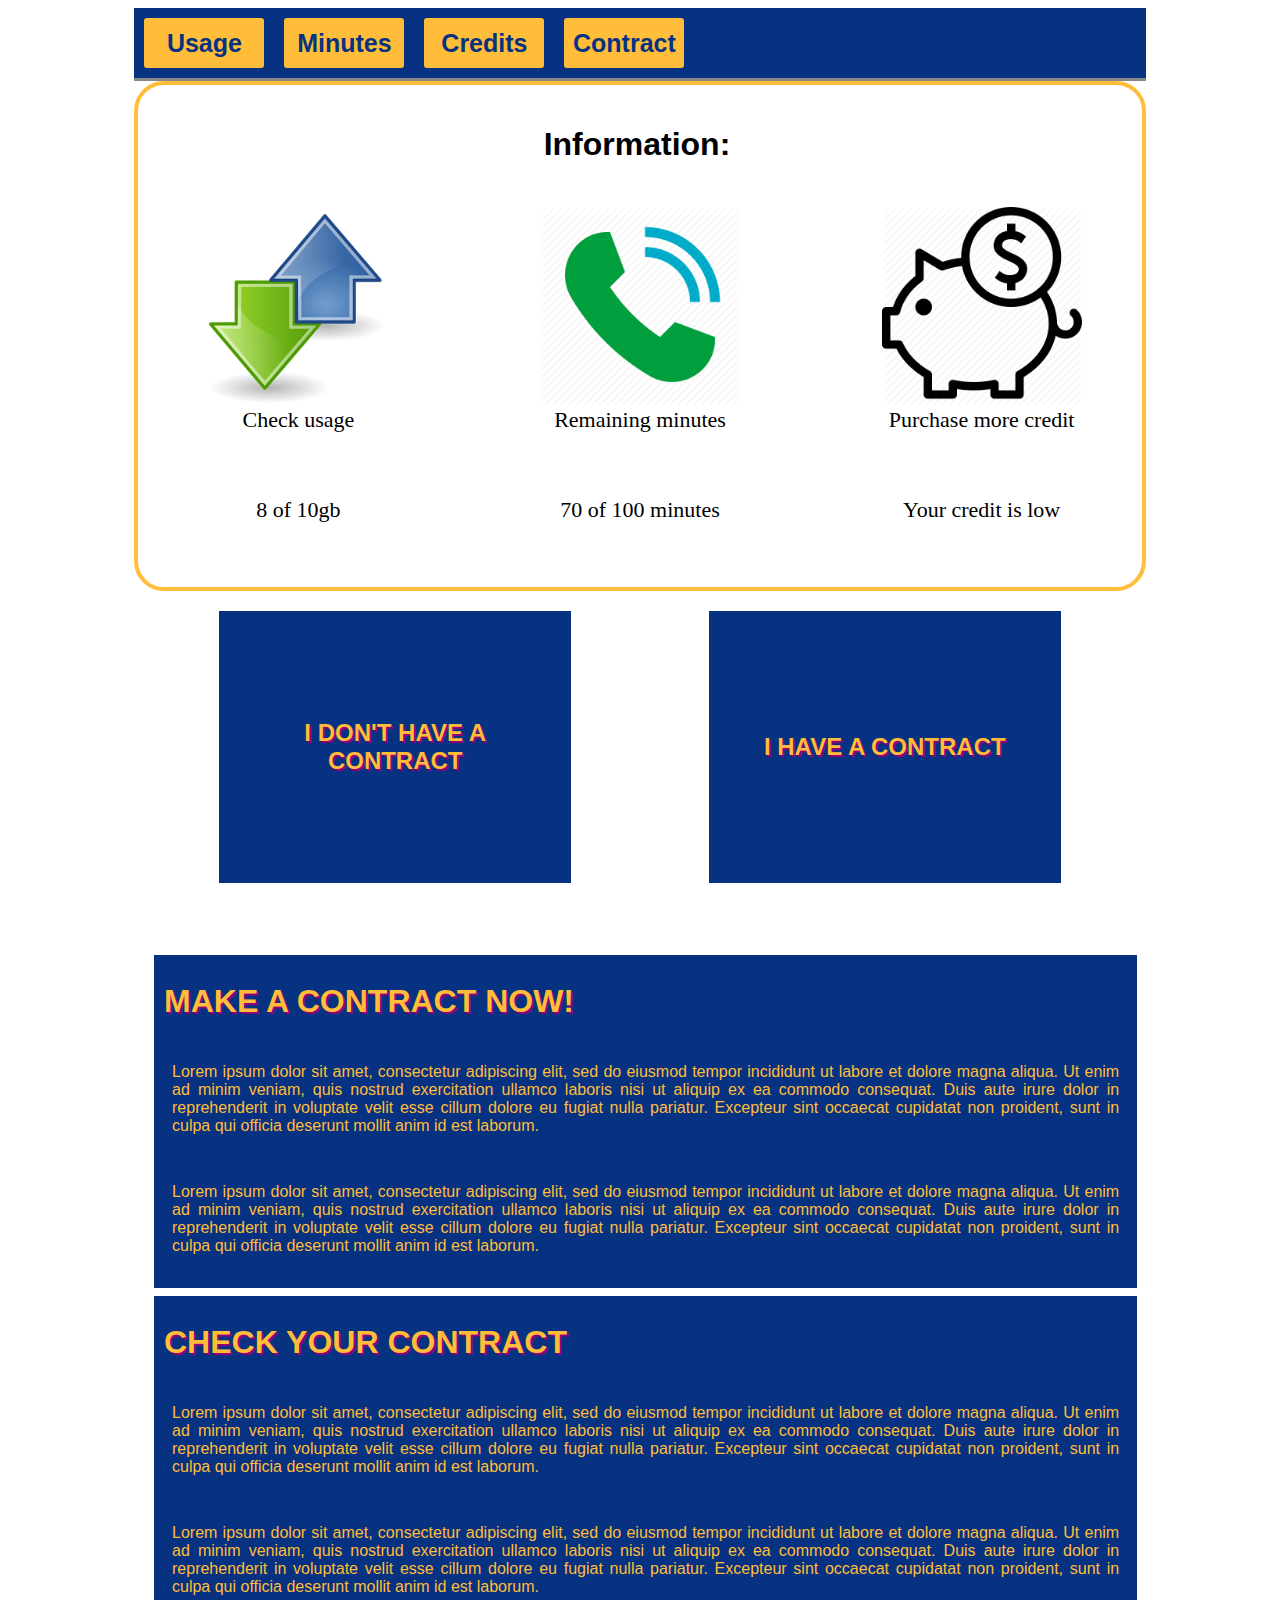
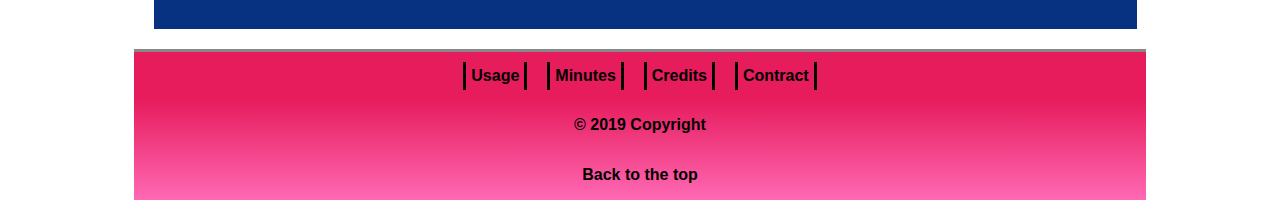
<file: blabslab/index.html>
<!DOCTYPE html>
<html>

<head>
    <meta charset="utf-8">
    <meta http-equiv="X-UA-Compatible" content="IE=edge">
    <title></title>
    <link rel="stylesheet" type="text/css" href="style.css">
</head>

<body>
    <div id="container">
        <div id=top class="barnav">
            <div><a href="#Usage">Usage</a></div>
            <div><a href="#minutes">Minutes</a></div>
            <div><a href="#credits">Credits</a></div>
            <div><a href="#contract">Contract</a></div>
        </div>
        <!--  daniele start-->
        <div id="middle_part">
            <h1>Information:</h1>
            <div id="info_check">
                <div>
                    <figure id="Usage">
                        <img src="imgs/usage.png" alt="check usage">
                        <figcaption>Check usage</figcaption>
                        <div class="check_bar_empty1"> </div>
                        <p>8 of 10gb</p>
                    </figure>
                </div>
                <div>
                    <figure id="minutes">
                        <img src="imgs/min.png" alt="remaining minutes">
                        <figcaption>Remaining minutes</figcaption>
                        <div class="check_bar_empty2"></div>
                        <p>70 of 100 minutes</p>
                    </figure>
                </div>
                <div>
                    <figure id="credits">
                        <img src="imgs/pig.png" alt="purchase more credit">
                        <figcaption>Purchase more credit</figcaption>
                        <div class="check_bar_empt3"></div>
                        <p>Your credit is low</p>
                    </figure>
                </div>
            </div>
        </div>
        <!--  daniele end-->
        <!-- contract choice -->
        <div id="contract">
            <div class="choice-1">
                <p><a href="#no">I don't have a contract</a></p>
            </div>
            <div class="choice-1">
                <p><a href="#yes">I have a contract</a></p>
            </div>
        </div>
        <div id="choice">
            <!-- choice 1 -->
            <div id="no">
                <h2>Make a contract now!</h2>
                <p>Lorem ipsum dolor sit amet, consectetur adipiscing elit, sed do eiusmod tempor incididunt ut labore et dolore magna aliqua. Ut enim ad minim veniam, quis nostrud exercitation ullamco laboris nisi ut aliquip ex ea commodo consequat. Duis aute irure dolor in reprehenderit in voluptate velit esse cillum dolore eu fugiat nulla pariatur. Excepteur sint occaecat cupidatat non proident, sunt in culpa qui officia deserunt mollit anim id est laborum.</p>
                <p>Lorem ipsum dolor sit amet, consectetur adipiscing elit, sed do eiusmod tempor incididunt ut labore et dolore magna aliqua. Ut enim ad minim veniam, quis nostrud exercitation ullamco laboris nisi ut aliquip ex ea commodo consequat. Duis aute irure dolor in reprehenderit in voluptate velit esse cillum dolore eu fugiat nulla pariatur. Excepteur sint occaecat cupidatat non proident, sunt in culpa qui officia deserunt mollit anim id est laborum.</p>
            </div>
            <!-- choice 2 -->
            <div id="yes">
                <h2>Check your contract</h2>
                <p>Lorem ipsum dolor sit amet, consectetur adipiscing elit, sed do eiusmod tempor incididunt ut labore et dolore magna aliqua. Ut enim ad minim veniam, quis nostrud exercitation ullamco laboris nisi ut aliquip ex ea commodo consequat. Duis aute irure dolor in reprehenderit in voluptate velit esse cillum dolore eu fugiat nulla pariatur. Excepteur sint occaecat cupidatat non proident, sunt in culpa qui officia deserunt mollit anim id est laborum.</p>
                <p>Lorem ipsum dolor sit amet, consectetur adipiscing elit, sed do eiusmod tempor incididunt ut labore et dolore magna aliqua. Ut enim ad minim veniam, quis nostrud exercitation ullamco laboris nisi ut aliquip ex ea commodo consequat. Duis aute irure dolor in reprehenderit in voluptate velit esse cillum dolore eu fugiat nulla pariatur. Excepteur sint occaecat cupidatat non proident, sunt in culpa qui officia deserunt mollit anim id est laborum.</p>
            </div>
        </div>
        <div class="footer">
            <div><a href="#usage">Usage</a></div>
            <div><a href="#minutes">Minutes</a></div>
            <div><a href="#credits">Credits</a></div>
            <div><a href="#contract">Contract</a></div>
        </div>
        <div class="text">
            <div>
                <p>© 2019 Copyright</p>
            </div>
            <div>
                <p><a href="#top">Back to the top</a></p>
            </div>
        </div>
    </div>
</body>

</html>
</file>
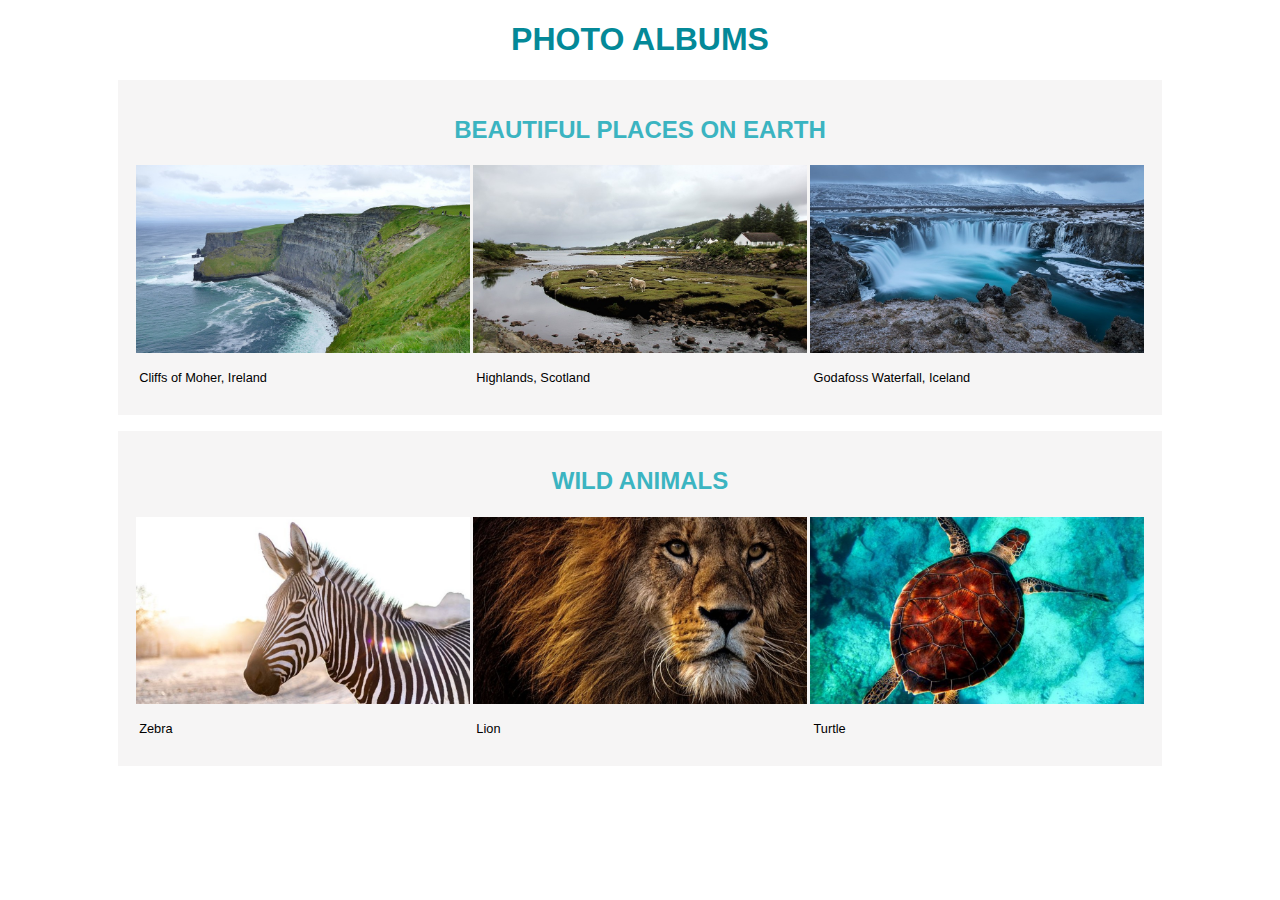
<file: Photo Album/index.html>
<!DOCTYPE html>
<html>

<head>
    <meta charset="utf-8">
    <meta http-equiv="X-UA-Compatible" content="IE=edge">
    <title></title>
    <link rel="stylesheet" type="text/css" href="style.css">
</head>

<body>
    <h1>Photo Albums</h1>
    <div id="container">
        <div id="title">
            <h2>Beautiful Places on Earth</h2>
        </div>
        <div id="gallery">
            <div class="image">
                <img src="img/ireland.jpg" alt="Cliffs of Moher">
                <p class="descr">Cliffs of Moher, Ireland</p>
            </div>
            <div class="image">
                <img src="img/scotland.jpg" alt="Highlands">
                <p class="descr">Highlands, Scotland</p>
            </div>
            <div class="image">
                <img src="img/iceland.jpg" alt="Iceland">
                <p class="descr">Godafoss Waterfall, Iceland</p>
            </div>
        </div>
    </div>

    <div id="container1">
        <div id="title1">
            <h2>Wild Animals</h2>
        </div>
        <div id="gallery-animals">
            <div class="image">
                <img src="img/zebra.jpg" alt="Zebra">
                <p class="descr">Zebra</p>
            </div>
            <div class="image">
                <img src="img/lion.jpg" alt="Lion" width="960" height="540">
                <p class="descr">Lion</p>
             </div>   
             <div class="image">
                <img src="img/turtle.jpg" alt="Turtle" width="960" height="540"> 
                <p class="descr">Turtle</p>                  
            </div> 
        </div>
        
    </div>

    <div class="image">
             
    </div>
</body>

</html>
</file>
<file: blabslab/style.css>
body {
  font-family: "Arial", "sans-serif";
  font-size: 16px; }

#container {
  margin: 0 auto;
  width: 80%; }

/* daniele start*/
h1 {
  position: relative;
  left: 40%; }

#info_check {
  display: flex;
  justify-content: space-between; }

#info_check img {
  width: 200px;
  height: 200px; }

#middle_part {
  border: 4px solid #ffbd39;
  padding: 20px;
  border-radius: 30px; }

#info_check figure {
  font-size: 22px;
  display: flex;
  flex-flow: column;
  align-items: center;
  font-family: "verdana"; }

div[class^=check_bar] {
  visibility: hidden;
  margin: 10px;
  width: 20%;
  height: 1em;
  background-color: #ffbd39;
  border-radius: 20px;
  transition: width 2s; }

#f1:hover div {
  width: 80%;
  visibility: visible;
  background-color: #90ee90; }

#f2:hover div {
  width: 70%;
  visibility: visible; }

#f3:hover div {
  width: 30%;
  visibility: visible;
  background-color: red; }

#f1 p,
#f2 p,
#f3 p {
  visibility: hidden; }

#f1:hover p {
  visibility: visible;
  font-weight: bold; }

#f2:hover > p {
  visibility: visible;
  font-weight: bold; }

#f3:hover > p {
  visibility: visible;
  font-weight: bold; }

/* daniele end*/
/* acilio*/
.barnav {
  display: flex;
  justify-content: flex-start;
  background-color: #073181;
  border-bottom: solid;
  border-color: #888888; }

.barnav > div {
  background-color: #ffbd39;
  width: 120px;
  margin: 10px;
  text-align: center;
  line-height: 50px;
  font-size: 25px;
  border-radius: 3px;
  animation-name: example;
  animation-duration: 4s; }

@keyframes example {
  from {
    background-color: #ffbd39; }
  to {
    background-color: yellow; } }
.barnav a {
  color: #073181; }

a {
  text-decoration: none;
  font-weight: bold; }

.footer {
  display: flex;
  flex-flow: row;
  justify-content: center;
  background-color: #e61c5d;
  border-top: solid;
  border-color: #888888; }

.footer div {
  margin: 10px;
  border-left: solid;
  border-right: solid;
  padding: 5px; }

.footer p {
  text-align: center; }

.footer a {
  color: #000000; }

.text a {
  color: #000000; }

.text {
  display: flex;
  flex-flow: column;
  align-items: center;
  background-image: linear-gradient(#e61c5d, #FF69B4);
  margin: 0;
  font-weight: bold; }

/*vale*/
#contract {
  display: flex;
  justify-content: space-around;
  padding: 1rem; }

.choice-1,
.choice-2 {
  background-color: #073181;
  padding: 1rem;
  width: 20rem;
  height: 15rem;
  display: flex;
  justify-content: center;
  align-items: center;
  margin: 0.25rem; }

.choice-1:hover {
  width: 100%;
  border: 1rem solid #ffbd39;
  cursor: pointer;
  transition: 0.3s; }

.choice-1:active {
  background-color: #e61c5d; }

.choice-1 p {
  color: #ffbd39;
  text-transform: uppercase;
  font-size: 1.5rem;
  text-align: center;
  text-shadow: 0.1rem 0.1rem #930077;
  font-weight: bold; }

.choice-1 a {
  text-decoration: none;
  color: #ffbd39; }

#choice {
  padding: 1rem;
  display: flex;
  flex-direction: column;
  justify-content: space-between;
  margin-top: 2rem; }

#no,
#yes {
  background-color: #073181;
  width: 100%;
  height: 50%;
  padding: 0.1rem;
  margin: 0.25rem; }

#no h2,
#no p,
#yes h2,
#yes p {
  padding-left: 0.5rem;
  color: #ffbd39; }

#no h2,
#yes h2 {
  text-transform: uppercase;
  text-shadow: 0.1rem 0.1rem #930077;
  font-size: 2rem; }

#no p,
#yes p {
  text-align: justify;
  padding: 1rem; }

/*# sourceMappingURL=style.css.map */
</file>
<file: Photo Album/style.css>
/*palette
	white: #f6f5f5;
	grey: #e9e4e6;
	lightteal: #3bb4c1;
	teal: #048998;
 */

body {
    font-size: 16px;
    font-family: "Arial", "sans-serif";
}

#container, #container1 {
    margin: 1rem auto;
    max-width: 1500px;
    width: 80%;
    background-color: #f6f5f5;
    padding: 1rem;
}

h1,
h2 {
    text-transform: uppercase;
}

h1 {
	color: #048998;
    text-align: center;
}

h2 {
	color: #3bb4c1;
}


.image p {
    padding-left: 0.2rem;
}

.image {
    object-fit: cover;
}

/* Laptop and PC*/
@media only screen and (min-width:800px) {

	    #title, #title1 {
        display: flex;
        flex-direction: column;
        align-items: center;
    }

    #gallery, #gallery-animals {
        display: flex;
        flex-direction: row;
        justify-content: space-between;
        align-items: baseline;
        width: 100%;
    }

    .image {
        width: 33%;
        height: 100%;
        padding: 0.1rem;
    }

    .image img {
        max-width: 100%;
        height: auto;
    }

    .image p {
		font-size: 80%;
    }

}



/* Tablet */

@media only screen and (max-width:800px) {

    #gallery, #gallery-animals {
        display: flex;
        flex-direction: column;
    }

    .image {
        width: 100%;
        padding: 0.1rem;
    }

    .image img {
        max-width: 100%;
        height: auto;
    }

    .image p {
        font-size: 75%;
    }
}

/* Mobile 

@media only screen and (max-width:480px) {

    .image p {
        font-size: 50%;
    }

    h1 {
        font-size: 1rem;
    }

    h2 {
        font-size: 50%;
    }

}

*/
</file>
